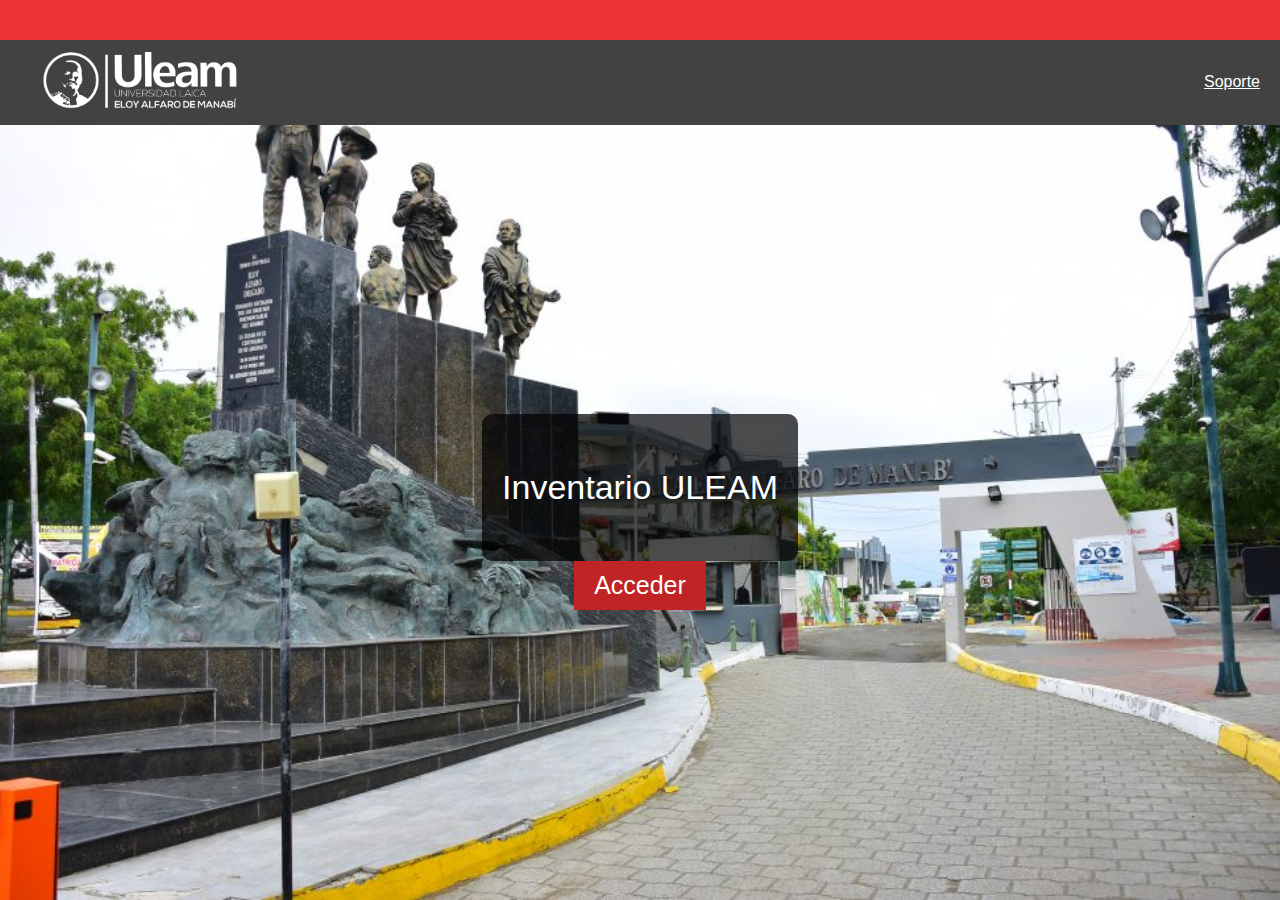
<file: Douglas/index.html>
<!DOCTYPE html>
<html lang="es">
<head>
    <meta charset="UTF-8">
    <meta name="viewport" content="width=device-width, initial-scale=1.0">
    <title>Inicio</title>
    <link rel="stylesheet" type="text/css" href="index.css" />
</head>
<body>
    <header>
    </header>
    <nav>
        <a href="index.html"><img src="IMG/logo_uleam.png" alt="logo"></a>
        <a href="soporte.html">Soporte</a>
    </nav>
    <main>
        <div class="content">
            <div class="caja_texto">
            <p class="texto">Inventario ULEAM</p>
        </div>
            <div class="boton">
                <a href="LOGIN/login.html"><button class="boton_acceder" >Acceder</button></a>
            </div>
        </div>
    </main>
</body>
</html>
</file>
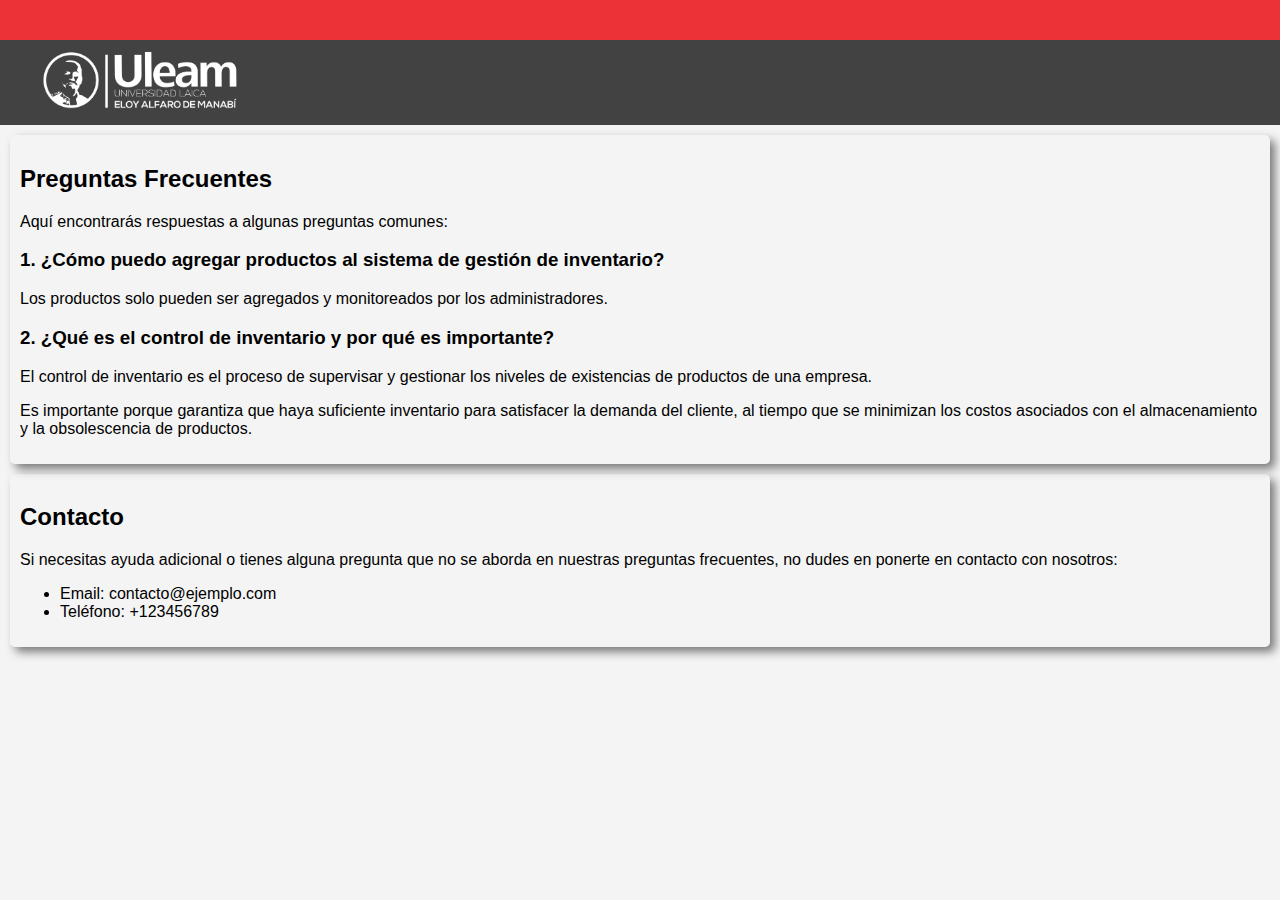
<file: Douglas/soporte.html>
<!DOCTYPE html>
<html lang="en">
<head>
    <meta charset="UTF-8">
    <meta name="viewport" content="width=device-width, initial-scale=1.0">
    <title>Soporte y ayuda</title>
    <link rel="stylesheet" type="text/css" href="soporte.css" />

</head>
<body>
    <header>
    </header>
    <nav>
        <a href="index.html"><img src="IMG/logo_uleam.png" alt="logo"></a>
    </nav>
    <main>
        <div class="contenido">
            <section class="preguntas-frecuentes">
                <h2>Preguntas Frecuentes</h2>
                <p>Aquí encontrarás respuestas a algunas preguntas comunes:</p>
                <h3>1. ¿Cómo puedo agregar productos al sistema de gestión de inventario?</h3>
                <p>Los productos solo pueden ser agregados y monitoreados por los administradores.</p>
                <h3>2. ¿Qué es el control de inventario y por qué es importante?</h3>
                <p>El control de inventario es el proceso de supervisar y gestionar los niveles de existencias
                 de productos de una empresa.</p>
                <p> Es importante porque garantiza que haya suficiente inventario para satisfacer la 
                    demanda del cliente, al tiempo que se minimizan los costos asociados con el 
                    almacenamiento y la obsolescencia de productos.</p>
                <!-- Agrega más preguntas frecuentes según sea necesario -->
            </section>
    
            <section class="contacto">
                <h2>Contacto</h2>
                <p>Si necesitas ayuda adicional o tienes alguna pregunta que no se aborda en nuestras preguntas frecuentes, no dudes en ponerte en contacto con nosotros:</p>
                <ul>
                    <li>Email: contacto@ejemplo.com</li>
                    <li>Teléfono: +123456789</li>
                </ul>
            </section>
        </div>
    </main>
</body>
</html>
</file>
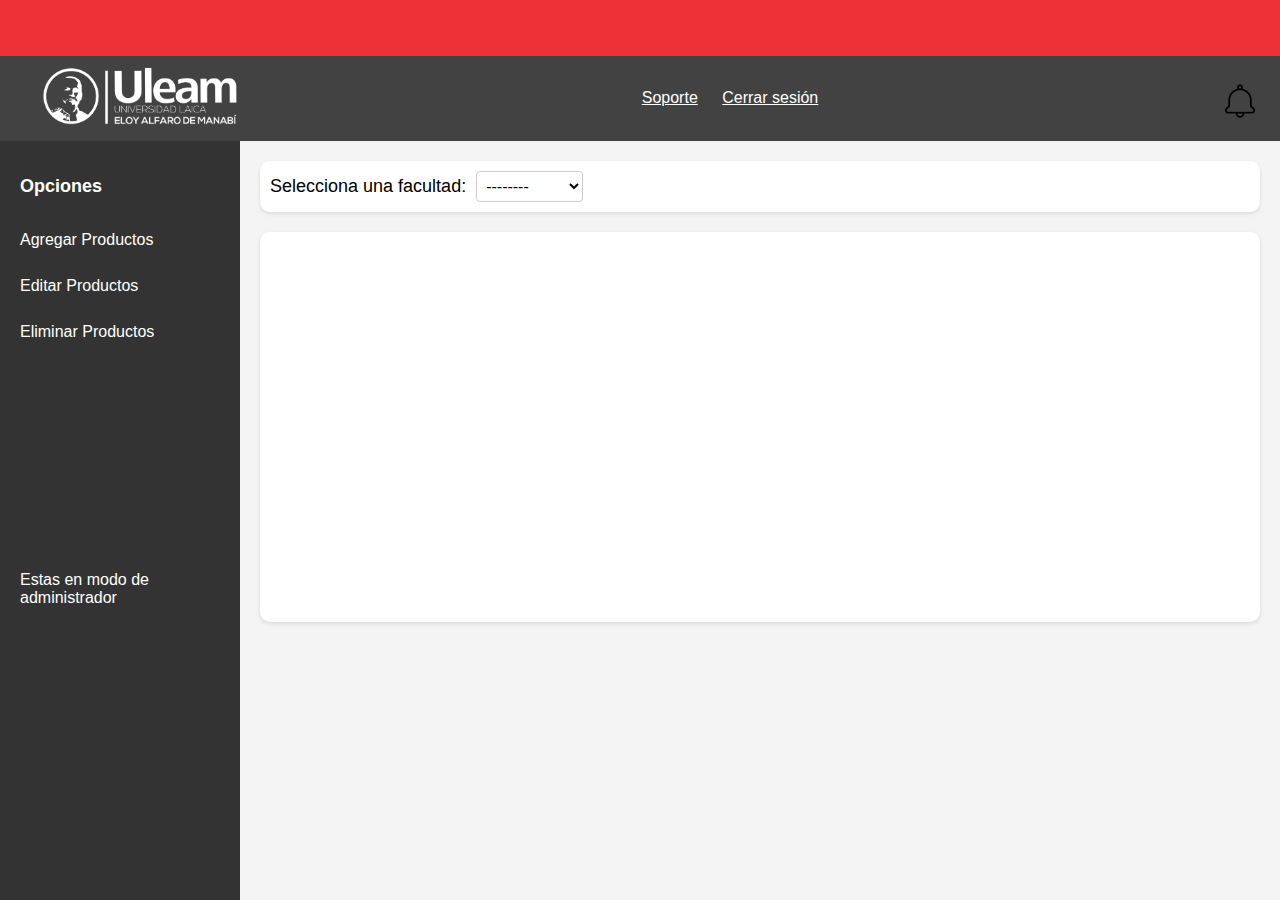
<file: Douglas/Admin/admin.html>
<!DOCTYPE html>
<html lang="es">
<head>
    <meta charset="UTF-8">
    <meta name="viewport" content="width=device-width, initial-scale=1.0">
    <title>Inventario Universitario</title>
    <link rel="stylesheet" href="admin.css">
</head>
<body>
    <header>
        <br><br>
    </header>
    <nav>
        <a href="admin.html"><img src="../IMG/logo_uleam.png" alt="logo"></a>
        <div class="texto_nav">
        <a href="../soporte.html">Soporte</a>
        <a href="../index.html">Cerrar sesión</a>
    </div>
    <div class="notification-wrapper">
        <a id="openNotificationPanel" onclick="toggleNotificationPanel()">
            <img src="../IMG/notification_icon.png" alt="Notificaciones" class="notificacion_logo">
        </a>
        <!-- Panel de notificaciones -->
        <div id="notificationPanel" class="notification-panel">
            Contenido del panel de notificaciones aquí...
        </div>
    </div>
    </nav>
    <div class="container">
        <aside class="menu">
            <h2>Opciones</h2>
            <ul>
                <br>
                <li><a href="agregar.html">Agregar Productos</a></li>
                <br>
                <li><a href="editar.html">Editar Productos</a></li>
                <br>
                <li><a href="eliminar.html">Eliminar Productos</a></li>
            </ul>
            <div class="info">
                <p>Estas en modo de administrador</p>
            </div>
        </aside>
        <main>
            <div class="selector-container">
                <label for="facultad">Selecciona una facultad:</label>
                <select id="facultad" onchange="mostrarInventario()">
                    <option value="default">--------</option>
                    <option value="facultad1">Facultad 1</option>
                    <option value="facultad2">Facultad 2</option>
                    <!-- Agregar más opciones según sea necesario -->
                </select>
            </div>
            <div id="inventario" class="inventario-container">
                <!-- Aquí se mostrará el inventario -->
            </div>
        </main>
    </div>
    <script src="admin.js"></script>
    <script src="../panel.js"></script>

</body>
</html>
</file>
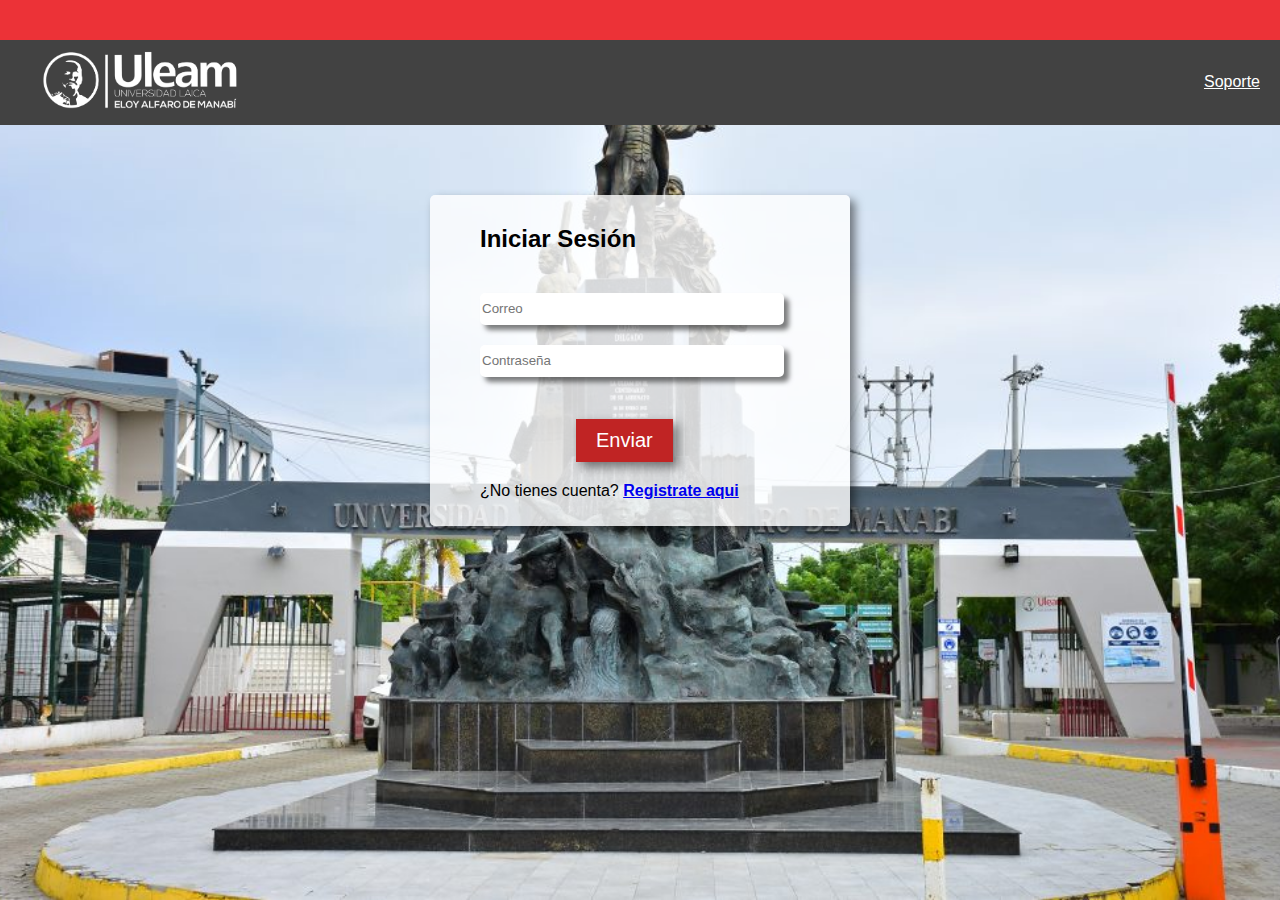
<file: Douglas/LOGIN/login.html>
<!DOCTYPE html>
<html lang="en">
<head>
    <meta charset="UTF-8">
    <meta name="viewport" content="width=device-width, initial-scale=1.0">
    <title>Iniciar Secion</title>
    <link rel="stylesheet" type="text/css" href="login.css" />

</head>
<body>
    <header>
    </header>
    <nav>
        <a href="../index.html"><img src="../IMG/logo_uleam.png" alt="logo"></a>
        <a href="../soporte.html">Soporte</a>
    </nav>
    <main id="principal">
        <div class="login">

            <form action="" class="loginf" id="loginf">
                <h2>Iniciar Sesión</h2>


                <input type="email" class="logincorreo" placeholder="Correo" id="correo" required><br>
                <input type="password" id="contraseña" class="logincontraseña" placeholder="Contraseña" required><br>
                <div class="mensaje">
                    <p id="mensaje"></p>
                </div>
                <!--redireccion a registro-->
                <button type="button" onclick="login()" id="enviarFormularioBtn">Enviar</button>
                <p class="textologin">¿No tienes cuenta? <a href="register.html"><b>Registrate aqui</b></a> </p>
            </form>

        </div>

    </main>
    <script src="scriptLogin.js"></script>
</body>
</html>
</file>
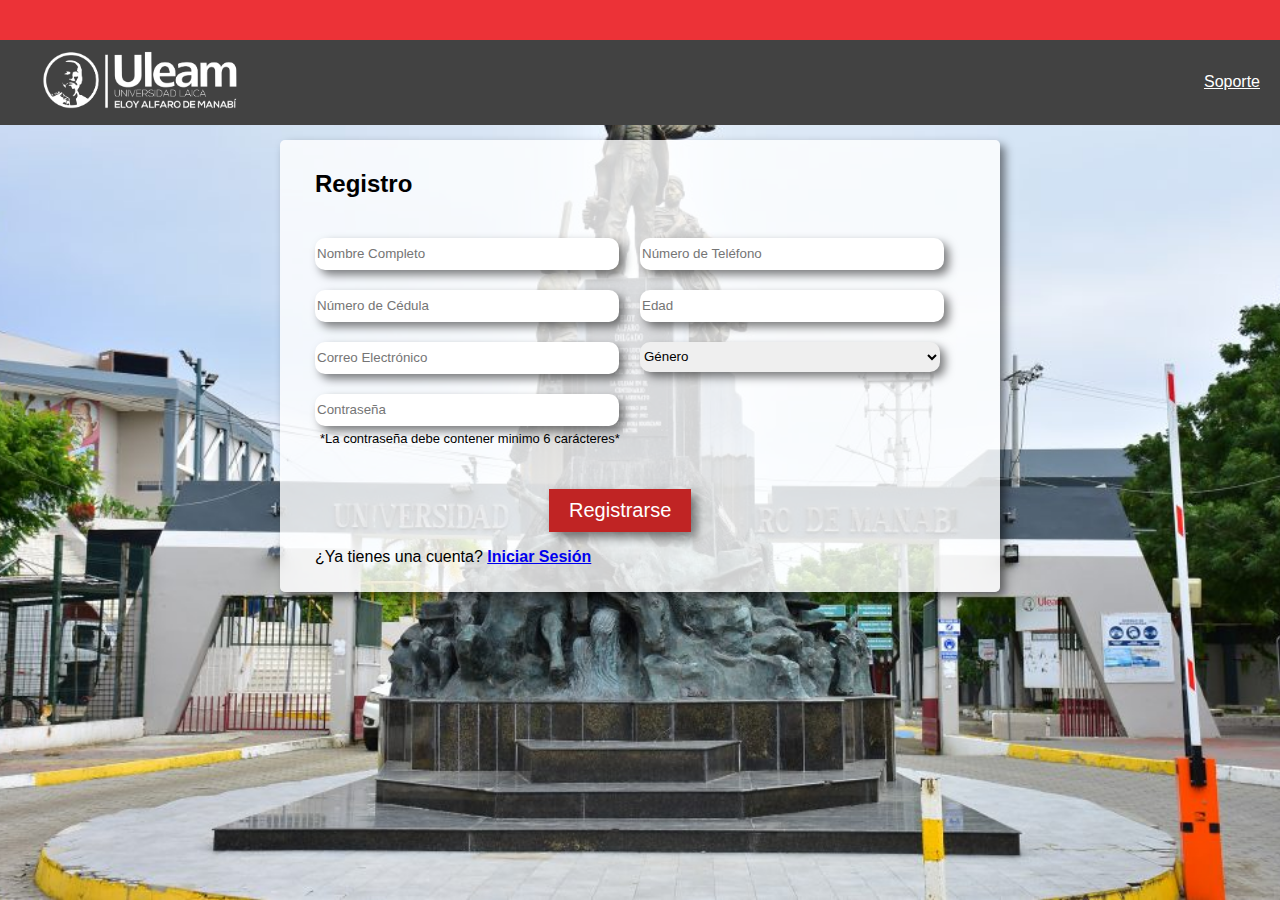
<file: Douglas/LOGIN/register.html>
<!DOCTYPE html>
<html lang="en">
<head>
    <meta charset="UTF-8">
    <meta name="viewport" content="width=device-width, initial-scale=1.0">
    <title>Registrarse</title>
    <link rel="stylesheet" type="text/css" href="register.css" />

</head>
<body>
    <header>
    </header>
    <nav>
        <a href="../index.html"><img src="../IMG/logo_uleam.png" alt="logo"></a>
        <a href="../soporte.html">Soporte</a>
    </nav>
     <!--div principal-->
     <main>
        <div class="cuerpo-registro">
            <form action="" class="registrof" id="registrof">
                <h2>Registro</h2>
                <div class="texto">
                    <div class="izquierda">
                        <input type="text" name="nombre_registro" id="nombre" placeholder="Nombre Completo">
                        <input type="text" name="cedula_registro" id="cedula" placeholder="Número de Cédula">
                        <input type="email" name="correo_registro" id="correo" placeholder="Correo Electrónico">
                        <input type="password" name="contraseña_registro" id="contraseña" placeholder="Contraseña">
                        <p class="contratexto">*La contraseña debe contener minimo 6 carácteres*</p>

                    </div>
                    <div class="derecha">

                        <input type="text" name="telefono_registro" id="telefono" placeholder="Número de Teléfono">
                        <input type="number" name="edad_registro" id="edad" placeholder="Edad">

                        <select name="genero_registro" id="genero">
                            <option value="defecto">Género</option>
                            <option value="masculino">Masculino</option>
                            <option value="femenino">Femenino</option>
                            <option value="otro">Otro</option>
                        </select>

                    </div>
                </div>

                <button type="submit" id="registrarse">Registrarse</button>


                <p class="textoregistro">¿Ya tienes una cuenta? <a href="login.html"><b>Iniciar Sesión</b></a>
                </p>

            </form>
        </div>
    </main>
    <script src="scriptRegister.js"></script>
</body>
</html>
</file>
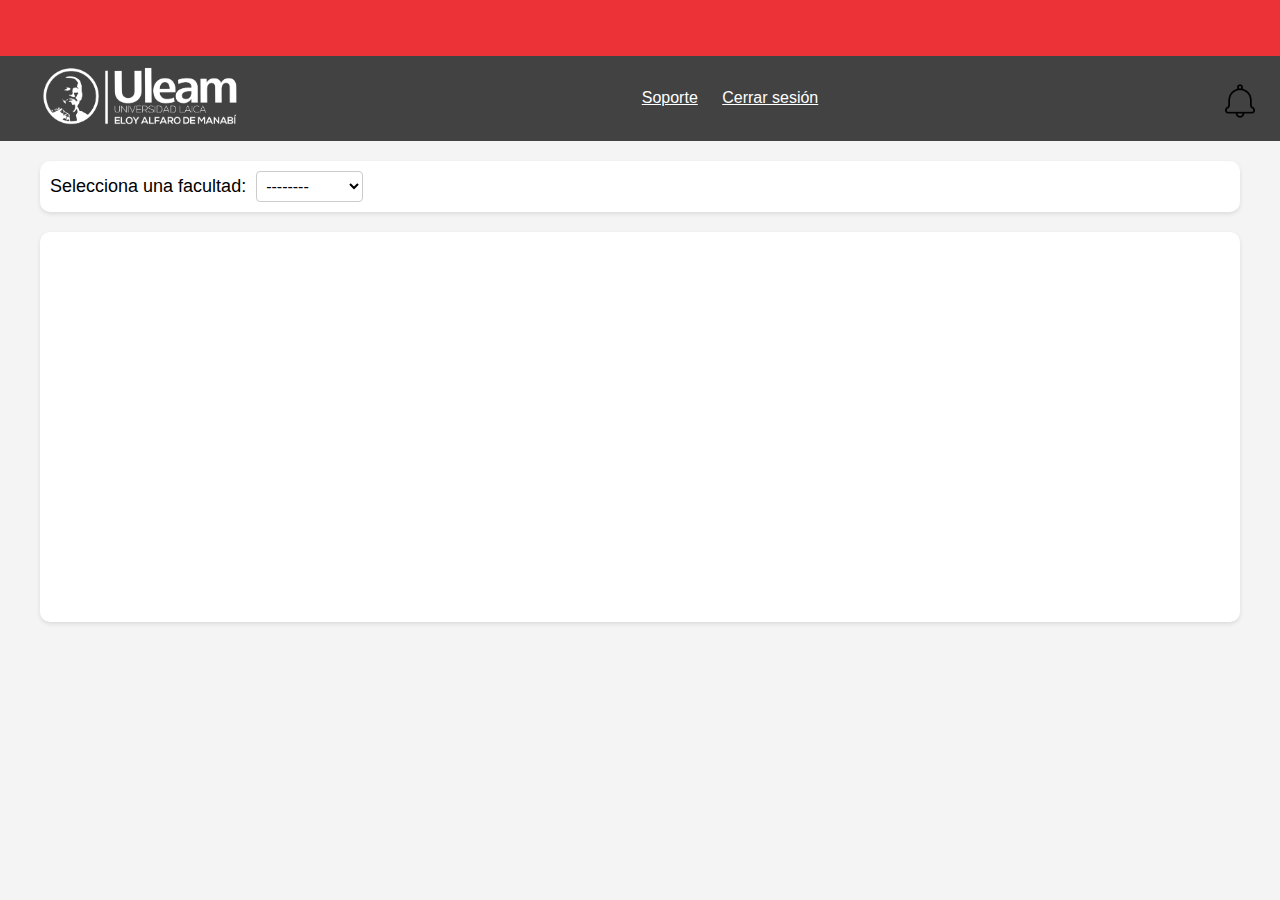
<file: Douglas/Main/main.html>
<!DOCTYPE html>
<html lang="es">
<head>
    <meta charset="UTF-8">
    <meta name="viewport" content="width=device-width, initial-scale=1.0">
    <title>Inventario Universitario</title>
    <link rel="stylesheet" href="main.css">
</head>
<body>
    <header>
        <br><br>
    </header>
    <nav>
        <a href="../index.html"><img src="../IMG/logo_uleam.png" alt="logo"></a>
        <div class="texto_nav">
            <a href="../soporte.html">Soporte</a>
            <a href="../index.html">Cerrar sesión</a>
        </div>
        <div class="notification-wrapper">
            <a id="openNotificationPanel" onclick="toggleNotificationPanel()">
                <img src="../IMG/notification_icon.png" alt="Notificaciones" class="notificacion_logo">
            </a>
            <!-- Panel de notificaciones -->
            <div id="notificationPanel" class="notification-panel">
                Contenido del panel de notificaciones aquí...
            </div>
        </div>
    </nav>
    <div class="container">
        <main>
            <div class="selector-container">
                <label for="facultad">Selecciona una facultad:</label>
                <select id="facultad" onchange="mostrarInventario()">
                    <option value="default">--------</option>
                    <option value="facultad1">Facultad 1</option>
                    <option value="facultad2">Facultad 2</option>
                    <!-- Agregar más opciones según sea necesario -->
                </select>
            </div>
            <div id="inventario" class="inventario-container">
                <!-- Aquí se mostrará el inventario -->
            </div>
        </main>
    </div>
    <script src="main.js"></script>
    <script src="../panel.js"></script>
</body>
</html>
</file>
<file: Douglas/index.css>
body, html {
    height: 100%;
    margin: 0;
    font-family: Arial, sans-serif;
}

body {
    display: flex;
    flex-direction: column;
    background-color: #f4f4f4;
}

header {
    background-color: #ec3237; 
    color: white;
    padding: 10px 0;
    text-align: center;
    height: 20px;
}

nav {
    background-color: #424242; /* Gris oscuro */
    color: white;
    display: flex;
    justify-content: space-between;
    align-items: center;
    padding: 10px 20px;
}

nav img {
    max-width: 200px;
}

nav a {
    color: white;
    font-size: 16px;
    margin-left: 20px;
}

nav a:hover {
    text-decoration: underline;
}

main {
    flex: 1;
    display: flex;
    justify-content: center;
    align-items: center;
    position: relative;
    background: url('IMG/fondo_index.jpg') no-repeat center center fixed;
    background-size: cover;
}

.content {
    text-align: center;
}

.caja_texto{
    padding: 20px;
    border-radius: 10px;
    color: white; 
    background-color: rgba(0, 0, 0, 0.7); 
}
.texto {
    font-size: 34px; /* Tamaño de fuente original */
}

.grande {
    font-size: 36px; /* Tamaño de fuente más grande */
}

.boton_acceder {
    background-color: #c02424; /* Rojo */
    color: white;
    border: none;
    padding: 10px 20px;
    font-size: 25px;
    cursor: pointer;
}

.boton_acceder:hover {
    background-color: #990000;
}
</file>
<file: Douglas/soporte.css>
body, html {
    height: 100%;
    margin: 0;
    font-family: Arial, sans-serif;
}

body {
    display: flex;
    flex-direction: column;
    background-color: #f4f4f4;
}

header {
    background-color: #ec3237; 
    color: white;
    padding: 10px 0;
    text-align: center;
    height: 20px;
}

nav {
    background-color: #424242; /* Gris oscuro */
    color: white;
    display: flex;
    justify-content: space-between;
    align-items: center;
    padding: 10px 20px;
}

nav img {
    max-width: 200px;
}

nav a {
    color: white;
    font-size: 16px;
    margin-left: 20px;
}

nav a:hover {
    text-decoration: underline;
}

.preguntas-frecuentes{
    padding: 10px;
    box-shadow: 5px 5px 10px rgba(0, 0, 0, 0.5);
    margin: auto;
    margin-top: 10px;
    border-radius: 5px;
    margin: 10px;
}

.contacto{
    padding: 10px;
    box-shadow: 5px 5px 10px rgba(0, 0, 0, 0.5);
    margin: auto;
    margin-top: 10px;
    border-radius: 5px;
    margin: 10px;
}
</file>
<file: Douglas/Admin/admin.css>
body, html {
    height: 100%;
    margin: 0;
    font-family: Arial, sans-serif;
}

body {
    display: flex;
    flex-direction: column;
    background-color: #f4f4f4;
}

header {
    background-color: #ec3237;
    color: white;
    padding: 10px 0;
    text-align: center;
}

nav {
    background-color: #424242;
    color: white;
    display: flex;
    justify-content: space-between;
    align-items: center;
    padding: 10px 20px;
}

nav img {
    max-width: 200px;
}

nav a {
    color: white;
    font-size: 16px;
    margin-left: 20px;
}

nav a:hover {
    text-decoration: underline;
}

.container {
    display: flex;
    flex: 1;
}

.menu {
    width: 200px;
    background-color: #333;
    color: white;
    padding: 20px;
}

.menu h2 {
    font-size: 18px;
    margin-bottom: 10px;
}

.menu ul {
    list-style: none;
    padding: 0;
}

.menu ul li {
    margin-bottom: 10px;
}

.menu ul li a {
    color: white;
    text-decoration: none;
    font-size: 16px;
}

.menu ul li a:hover {
    text-decoration: underline;
}

main {
    flex: 1;
    padding: 20px;
}

.selector-container {
    display: flex;
    align-items: center;
    margin-bottom: 20px;
    background-color: white;
    padding: 10px;
    border-radius: 10px;
    box-shadow: 0 2px 4px rgba(0, 0, 0, 0.1);
}

label {
    font-size: 18px;
    margin-right: 10px;
}

select {
    padding: 5px;
    font-size: 16px;
    border: 1px solid #ccc;
    border-radius: 4px;
    background-color: #fff;
}


.inventario-container {
    display: flex;
    flex-wrap: wrap;
    gap: 20px;
    background-color: white;
    padding: 20px;
    border-radius: 10px;
    box-shadow: 0 2px 4px rgba(0, 0, 0, 0.1);
    overflow-y: auto; /* Añade scroll si el contenido es muy alto */
    height: 350px;
}

.inventario-item {
    flex-grow: 1; /* Los elementos crecerán para ocupar todo el espacio disponible */
    max-width: calc(33.333% - 20px); /* Ancho máximo para cada columna */
    background-color: #fff;
    border: 1px solid #ddd;
    border-radius: 8px;
    padding: 20px;
    box-shadow: 0 2px 4px rgba(0, 0, 0, 0.1);
    text-align: center;
    transition: transform 0.3s ease, box-shadow 0.3s ease;
    margin-bottom: 20px; /* Añadido para separar los elementos verticalmente */
    height: 80px;
}


.inventario-item:hover {
    box-shadow: 0 4px 8px rgba(0, 0, 0, 0.2);
    transform: translateY(-5px);
}

.inventario-item h3 {
    font-size: 18px;
    margin-bottom: 10px;
    color: #333;
}

.inventario-item p {
    font-size: 16px;
    color: #555;
}


.notificacion_logo{
    margin-top: 10px;
    width: 40px;
    cursor: pointer;
}

.notification-wrapper {
    position: relative;
}

.notification-panel {
    display: none;
    position: absolute;
    top: 50px;
    right: 0;
    background-color: #fff;
    border: 1px solid #ccc;
    border-top: none; /* Para que no haya duplicación de bordes */
    border-radius: 0 0 5px 5px; /* Bordes redondeados en la parte inferior */
    padding: 10px;
    z-index: 999; /* Asegúrate de que esté encima de otros elementos */
    box-shadow: 0 2px 5px rgba(0, 0, 0, 0.2); /* Sombra */
    color: #333; /* Color del texto */
}


.notification-panel.show {
    display: block;
}

.notification-panel::before {
    content: "";
    position: absolute;
    top: -10px;
    right: 10px;
    border-style: solid;
    border-width: 0 10px 10px 10px;
    border-color: transparent transparent #ccc transparent;
}

.info{
    margin-top: 230px;
}
</file>
<file: Douglas/LOGIN/login.css>
body, html {
    height: 100%;
    margin: 0;
    font-family: Arial, sans-serif;
}

body {
    display: flex;
    flex-direction: column;
    background-color: #f4f4f4;
    background-image: url('../IMG/fondo.jpg'); /* Cambia 'ruta_de_la_imagen.jpg' por la ruta de tu imagen */
    background-size: cover; /* Ajusta la imagen de fondo para que cubra todo el cuerpo */
    background-position: center;
}

header {
    background-color: #ec3237; 
    color: white;
    padding: 10px 0;
    text-align: center;
    height: 20px;
}

nav {
    background-color: #424242; /* Gris oscuro */
    color: white;
    display: flex;
    justify-content: space-between;
    align-items: center;
    padding: 10px 20px;
}

nav img {
    max-width: 200px;
}

nav a {
    color: white;
    font-size: 16px;
    margin-left: 20px;
}

nav a:hover {
    text-decoration: underline;
}

/*boton*/

button {
    font-family: 'comic neue', sans-serif;
    background-color: #c02424; /* Rojo */
    border: none;
    font-size: 20px;
    padding: 10px 20px;
    margin-top: 1px;
    box-shadow: 5px 5px 10px rgba(0, 0, 0, 0.5);
    margin-bottom: 10px;
    margin-left: 30%;
    color: white;
    cursor: pointer;
}

button:hover {
    transition: 0.5s;
    background-color: #990000;
}


/*estilo login*/
main {
    display: flex;
    justify-content: center;
    align-items: center;
    height: 40vh;
}

.login {
    padding: 10px;
    width: 400px;
    box-shadow: 5px 5px 10px rgba(0, 0, 0, 0.5);
    margin: auto;
    margin-top: 70px;
    border-radius: 5px;
    position: relative;
    display: flex;
    justify-content: center;
    align-items: center;
    background-color: rgba(255, 255, 255, 0.8);
}

.login form input {
    width: 300px;
    height: 30px;
    margin-top: 20px;
    border-radius: 5px;
    border: 2px;
    border-color: var(--oscuro);
    box-shadow: 5px 5px 5px rgba(0, 0, 0, 0.5);
}

.textologin {
    margin-top: 10px;
}

.mensaje {
    width: 320px;
    height: 25px;
}
</file>
<file: Douglas/LOGIN/register.css>
body, html {
    height: 100%;
    margin: 0;
    font-family: Arial, sans-serif;
}

body {
    display: flex;
    flex-direction: column;
    background-color: #f4f4f4;
    background-image: url('../IMG/fondo.jpg'); /* Cambia 'ruta_de_la_imagen.jpg' por la ruta de tu imagen */
    background-size: cover; /* Ajusta la imagen de fondo para que cubra todo el cuerpo */
    background-position: center;
}

header {
    background-color: #ec3237; 
    color: white;
    padding: 10px 0;
    text-align: center;
    height: 20px;
}

nav {
    background-color: #424242; /* Gris oscuro */
    color: white;
    display: flex;
    justify-content: space-between;
    align-items: center;
    padding: 10px 20px;
}

nav img {
    max-width: 200px;
}

nav a {
    color: white;
    font-size: 16px;
    margin-left: 20px;
}

nav a:hover {
    text-decoration: underline;
}


/*boton*/

button {
    font-family: 'comic neue', sans-serif;
    background-color: #c02424; /* Rojo */
    border: none;
    font-size: 20px;
    padding: 10px 20px;
    margin-top: 30px;
    box-shadow: 5px 5px 10px rgba(0, 0, 0, 0.5);
    margin-bottom: 0px;
    margin-left: 37%;
    cursor: pointer;
    color: white;
}

button:hover {
    transition: 0.5s;
    background-color: #990000;
}


/*estilo login*/
main {
    display: flex;
    justify-content: center;
    align-items: center;
    height: 40vh;
}

.cuerpo-registro {
    padding: 10px;
    width: 700px;
    background-color: var(--grisuleam);
    box-shadow: 5px 5px 10px rgba(0, 0, 0, 0.5);
    margin: auto;
    margin-top: 15px;
    border-radius: 5px;
    position: relative;
    display: flex;
    justify-content: center;
    align-items: center;
    background-color: rgba(255, 255, 255, 0.8);

}

.texto {
    display: grid;
    grid-template-columns: 50% 50%;
}

.cuerpo-registro form input {
    width: 300px;
    height: 30px;
    margin-top: 20px;
    border-radius: 10px;
    border: 2px;
    border-color: var(--oscuro);
    box-shadow: 5px 5px 10px rgba(0, 0, 0, 0.5);
}

.cuerpo-registro form select {
    font-family: 'comic neue', sans-serif;
    width: 300px;
    height: 30px;
    margin-top: 20px;
    border-radius: 10px;
    border: 2px;
    border-color: var(--oscuro);
    color: var(--oscuro);
    box-shadow: 5px 5px 10px rgba(0, 0, 0, 0.5);
}

.izquierda,
h2,
p {
    margin-left: 25px;
}

.contratexto {
    font-size: small;
    margin-left: 5px;
    margin-top: 5px;
}
</file>
<file: Douglas/Main/main.css>
body, html {
    height: 100%;
    margin: 0;
    font-family: Arial, sans-serif;
}

body {
    display: flex;
    flex-direction: column;
    background-color: #f4f4f4;
}

header {
    background-color: #ec3237;
    color: white;
    padding: 10px 0;
    text-align: center;
}

nav {
    background-color: #424242;
    color: white;
    display: flex;
    justify-content: space-between;
    align-items: center;
    padding: 10px 20px;
}

nav img {
    max-width: 200px;
}

nav a {
    color: white;
    font-size: 16px;
    margin-left: 20px;
}

nav a:hover {
    text-decoration: underline;
}

.container {
    display: flex;
    flex: 1;
    justify-content: center; /* Centra el contenido horizontalmente */
}

main {
    flex: 1;
    padding: 20px;
    max-width: 1200px; /* Limita el ancho máximo del contenido */
}

.selector-container {
    display: flex;
    align-items: center;
    margin-bottom: 20px;
    background-color: white;
    padding: 10px;
    border-radius: 10px;
    box-shadow: 0 2px 4px rgba(0, 0, 0, 0.1);
}

label {
    font-size: 18px;
    margin-right: 10px;
}

select {
    padding: 5px;
    font-size: 16px;
    border: 1px solid #ccc;
    border-radius: 4px;
    background-color: #fff;
}

.inventario-container {
    display: flex;
    flex-wrap: wrap;
    gap: 20px;
    background-color: white;
    padding: 20px;
    border-radius: 10px;
    box-shadow: 0 2px 4px rgba(0, 0, 0, 0.1);
    overflow-y: auto; /* Añade scroll si el contenido es muy alto */
    height: 350px;
}

.inventario-item {
    flex-grow: 1; /* Los elementos crecerán para ocupar todo el espacio disponible */
    max-width: calc(33.333% - 20px); /* Ancho máximo para cada columna */
    background-color: #fff;
    border: 1px solid #ddd;
    border-radius: 8px;
    padding: 20px;
    box-shadow: 0 2px 4px rgba(0, 0, 0, 0.1);
    text-align: center;
    transition: transform 0.3s ease, box-shadow 0.3s ease;
    margin-bottom: 20px; /* Añadido para separar los elementos verticalmente */
    height: 80px;
}


.inventario-item:hover {
    box-shadow: 0 4px 8px rgba(0, 0, 0, 0.2);
    transform: translateY(-5px);
}

.inventario-item h3 {
    font-size: 18px;
    margin-bottom: 10px;
    color: #333;
}

.inventario-item p {
    font-size: 16px;
    color: #555;
}

.notificacion_logo{
    margin-top: 10px;
    width: 40px;
    cursor: pointer;
}

.notification-wrapper {
    position: relative;
}

.notification-panel {
    display: none;
    position: absolute;
    top: 50px;
    right: 0;
    background-color: #fff;
    border: 1px solid #ccc;
    border-top: none; /* Para que no haya duplicación de bordes */
    border-radius: 0 0 5px 5px; /* Bordes redondeados en la parte inferior */
    padding: 10px;
    z-index: 999; /* Asegúrate de que esté encima de otros elementos */
    box-shadow: 0 2px 5px rgba(0, 0, 0, 0.2); /* Sombra */
    color: #333; /* Color del texto */
}


.notification-panel.show {
    display: block;
}

.notification-panel::before {
    content: "";
    position: absolute;
    top: -10px;
    right: 10px;
    border-style: solid;
    border-width: 0 10px 10px 10px;
    border-color: transparent transparent #ccc transparent;
}
</file>
